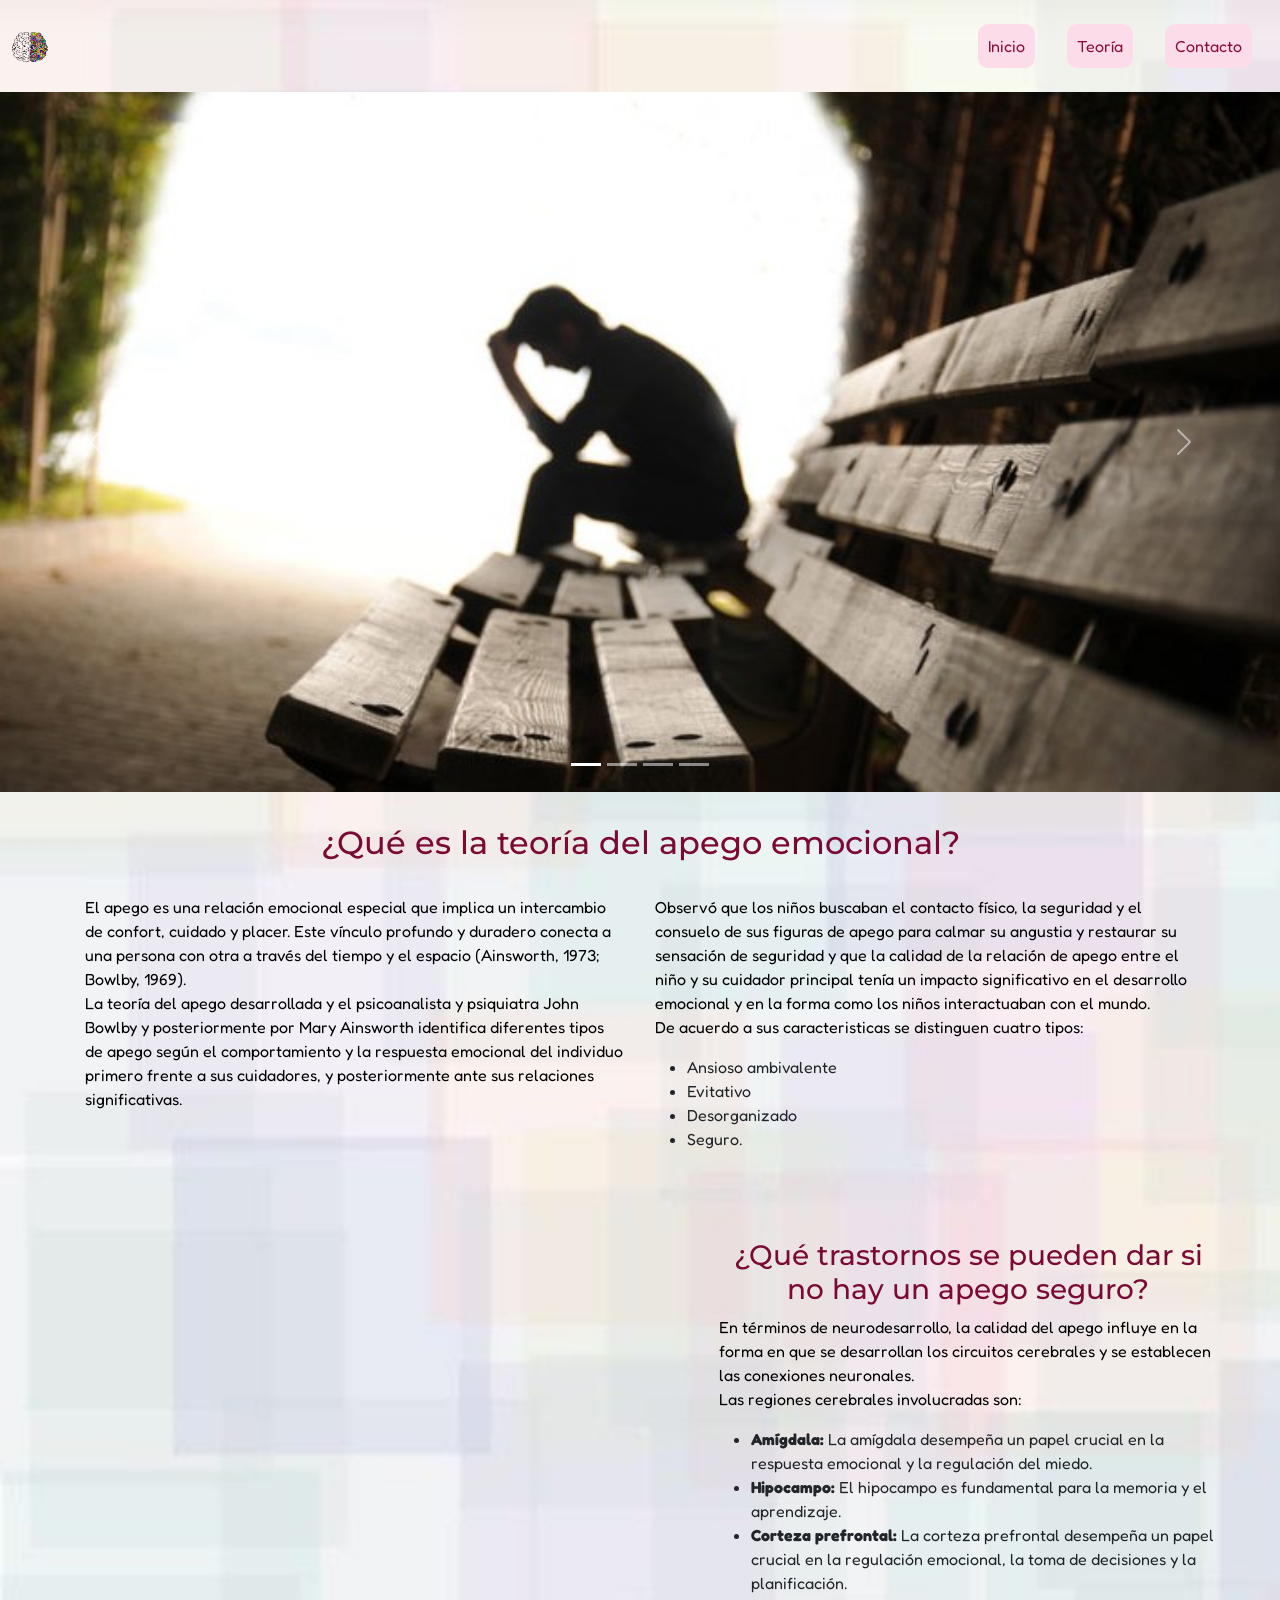
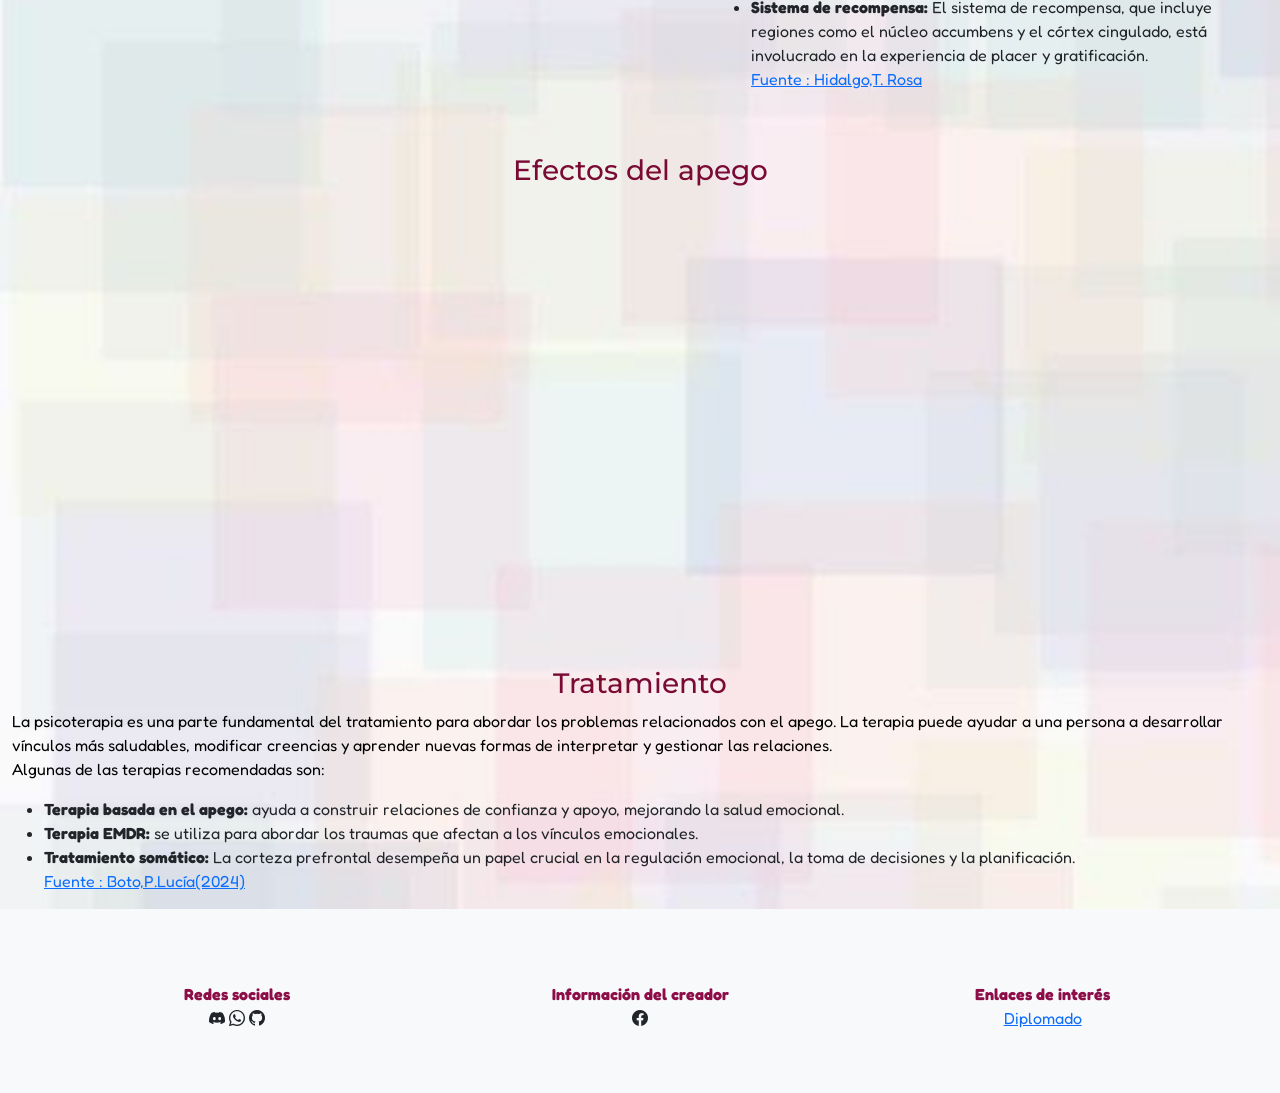
<file: index.html>
<!DOCTYPE html>
<html lang="en">
<head>
    <meta charset="UTF-8">
    <meta name="viewport" content="width=<device-width>, initial-scale=1.0">
    <title>Psicología</title>
    <link href="https://cdn.jsdelivr.net/npm/bootstrap@5.3.3/dist/css/bootstrap.min.css" rel="stylesheet" integrity="sha384-QWTKZyjpPEjISv5WaRU9OFeRpok6YctnYmDr5pNlyT2bRjXh0JMhjY6hW+ALEwIH" crossorigin="anonymous">
    <link rel="stylesheet" href="https://cdn.jsdelivr.net/npm/bootstrap-icons@1.11.3/font/bootstrap-icons.min.css">
    <link rel="stylesheet" href="estilos.css">
  </head>
  


<body>

  <header>

    <!-- Menu-->
    <nav class="navbar navbar-expand-md bg-transparent">
      <div class="container-fluid">
        <a class="navbar-brand" href="#"><img src="./img/brain.png" alt="logo" width="50" height="30"></a>
        <button class="navbar-toggler" type="button" data-bs-toggle="collapse" data-bs-target="#navbarNav" aria-controls="navbarNav" aria-expanded="false" aria-label="Toggle navigation">
          <span class="navbar-toggler-icon"></span>
        </button>
        <div class="collapse navbar-collapse" id="navbarNav">
          
          <ul class="navbar-nav ms-auto">
            <li class="nav-item">
              <a class="nav-link active" aria-current="page" href="./index.html">
                <button class="myButtom"> Inicio</button></a>
            </li>
            <li class="nav-item">
              <a class="nav-link" href="./Teoríayactividad.html"><button class="myButtom"> Teoría </button></a>
            </li>
            <li class="nav-item">
              <a class="nav-link" href="./Contacto.html"><button class="myButtom"> Contacto </button></a>
            </li>
            
          </ul>
  
        </div>
      </div>
    </nav>
  </header>
    <main>
    <section>
     
          
     
      <!-- Carrusel--> 

      <div id="carouselExampleIndicators" class="carousel slide">
        <div class="carousel-indicators">
          <button type="button" data-bs-target="#carouselExampleIndicators" data-bs-slide-to="0" class="active" aria-current="true" aria-label="Slide 1"></button>
          <button type="button" data-bs-target="#carouselExampleIndicators" data-bs-slide-to="1" aria-label="Slide 2"></button>
          <button type="button" data-bs-target="#carouselExampleIndicators" data-bs-slide-to="2" aria-label="Slide 3"></button>
          <button type="button" data-bs-target="#carouselExampleIndicators" data-bs-slide-to="3" aria-label="Slide 4"></button>
        </div>
        <div class="carousel-inner">
          <div class="carousel-item active">
            <img src="./img/imgsp4.jpg" class="d-block w-100" alt="..." style="max-height: 700px;">
          </div>
          <div class="carousel-item">
            <img src="./img/imgsp (1).jpg" class="d-block w-100" alt="..." style="max-height: 700px;">
          </div>
          <div class="carousel-item">
            <img src="./img/imgsp (2).jpg" class="d-block w-100" alt="..." style="max-height: 700px;">
          </div>
          <div class="carousel-item">
            <img src="./img/imgsp (3).jpg" class="d-block w-100" alt="..." style="max-height: 700px;">
          </div>
          
        </div>
        <button class="carousel-control-prev" type="button" data-bs-target="#carouselExampleIndicators" data-bs-slide="prev">
          <span class="carousel-control-prev-icon" aria-hidden="true"></span>
          <span class="visually-hidden">Anterior</span>
        </button>
        <button class="carousel-control-next" type="button" data-bs-target="#carouselExampleIndicators" data-bs-slide="next">
          <span class="carousel-control-next-icon" aria-hidden="true"></span>
          <span class="visually-hidden">Siguiente</span>
        </button>
      </div>
    </section>
    <section>
      <h2 class="myTittle"> ¿Qué es la teoría del apego emocional?</h2>
      <div class="container">
        <div class="row">
          <div class="col">
            <p class="text-start">El apego es una relación emocional especial que implica un intercambio de confort, cuidado y placer. Este vínculo profundo y duradero conecta a una persona con otra a través del tiempo y el espacio (Ainsworth, 1973; Bowlby, 1969). <br> 
              La teoría del apego desarrollada y el psicoanalista y psiquiatra John Bowlby y posteriormente por Mary Ainsworth identifica diferentes tipos de apego según el comportamiento y la respuesta emocional del individuo primero frente a sus cuidadores, y posteriormente ante sus relaciones significativas.<br>
            </p>
          </div>
          <div class="col">
            <p class="text-start">Observó que los niños buscaban el contacto físico, la seguridad y el consuelo de sus figuras de apego para calmar su angustia y restaurar su sensación de seguridad y que la calidad de la relación de apego entre el niño y su cuidador principal tenía un impacto significativo en el desarrollo emocional y en la forma como los niños interactuaban con el mundo.<br>
            De acuerdo a sus caracteristicas se distinguen cuatro tipos: </p>
            <ul>
              <li>Ansioso ambivalente</li>
              <li>Evitativo</li>
              <li>Desorganizado</li>
              <li>Seguro.</li>
            </ul>
          </div>

        </div>  
      </div>
      


    </section>
     <section> 
    <div class="container-fluid">
      <div class="row">
        <div class="col p-lg-5 ms-5">
          <iframe width="560" height="315" src="https://www.youtube.com/embed/fNk15ZDOjxE?si=cULJtbM4erGiEYYI" title="YouTube video player" frameborder="0" allow="accelerometer; autoplay; clipboard-write; encrypted-media; gyroscope; picture-in-picture; web-share" referrerpolicy="strict-origin-when-cross-origin" allowfullscreen></iframe>
          
        </div>
        
        <div class="col me-md-5">
          <h3 class="myTittle"> ¿Qué trastornos se pueden dar si no hay un apego seguro?  </h3> 
          <p class="text-lg-start">En términos de neurodesarrollo, la calidad del apego influye en la forma en que se desarrollan los circuitos cerebrales y se establecen las conexiones neuronales. <br>

            Las regiones cerebrales involucradas son: </p>
          <ul>
            <li><b>Amígdala:</b> La amígdala desempeña un papel crucial en la respuesta emocional y la regulación del miedo. </li>
            <li><b>Hipocampo:</b> El hipocampo es fundamental para la memoria y el aprendizaje.</li>
            <li><b>Corteza prefrontal:</b> La corteza prefrontal desempeña un papel crucial en la regulación emocional, la toma de decisiones y la planificación.</li>
            <li><b>Sistema de recompensa:</b>  El sistema de recompensa, que incluye regiones como el núcleo accumbens y el córtex cingulado, está involucrado en la experiencia de placer y gratificación. <br>
            <a href="https://neuronup.com/neurociencia/neuropsicologia/la-teoria-del-apego-que-es-postulados-aplicaciones-y-trastornos/">  Fuente : Hidalgo,T. Rosa</a> </li>
          </ul>  
          
        </div>
      </div>
    </div>
      

  </section> 

  <section>
    <div class="container-fluid">
      <h3 class="myTittle"> Efectos del apego </h3> 
    <div class="row">
      <div class="col">
        <div class="container-wrapper-genially" style="position: relative; min-height: 400px; max-width: 100%;"><video class="loader-genially" autoplay="autoplay" loop="loop" playsinline="playsInline" muted="muted" style="position: absolute;top: 45%;left: 50%;transform: translate(-50%, -50%);width: 80px;height: 80px;margin-bottom: 10%"><source src="https://static.genially.com/resources/loader-default-rebranding.mp4" type="video/mp4" />Your browser does not support the video tag.</video><div id="659d99f89093810014ec957d" class="genially-embed" style="margin: 0px auto; position: relative; height: auto; width: 100%;"></div></div><script>(function (d) { var js, id = "genially-embed-js", ref = d.getElementsByTagName("script")[0]; if (d.getElementById(id)) { return; } js = d.createElement("script"); js.id = id; js.async = true; js.src = "https://view.genially.com/static/embed/embed.js"; ref.parentNode.insertBefore(js, ref); }(document));</script>
      </div>
    </div> 
     </div> 
    <div class="container-fluid">
      <h3 class="myTittle"> Tratamiento </h3> 
      <p class="text-start">La psicoterapia es una parte fundamental del tratamiento para abordar los problemas relacionados con el apego. La terapia puede ayudar a una persona a desarrollar vínculos más saludables, modificar creencias y aprender nuevas formas de interpretar y gestionar las relaciones.<br>

        Algunas de las terapias recomendadas son:</p>
        <ul>
          <li><b>Terapia basada en el apego: </b> ayuda a construir relaciones de confianza y apoyo, mejorando la salud emocional. </li>
          <li><b>Terapia EMDR:</b> se utiliza para abordar los traumas que afectan a los vínculos emocionales.</li>
          <li><b>Tratamiento somático: </b> La corteza prefrontal desempeña un papel crucial en la regulación emocional, la toma de decisiones y la planificación.</li>
          <a href="https://www.topdoctors.es/diccionario-medico/trastornos-de-apego/">  Fuente : Boto,P.Lucía(2024)</a> </li>
        </ul>  
    </div>
  </section>
      
    </main>
    <footer> 
      <div class="container-fluid bg-light p-5 text-center">
        <div class="row">
          <div class="col"><a href="#" class="text-decoration-none text-reset"><b class="myFooterTitle">Redes sociales </b> <br> <i class="bi bi-discord"></i> <i class="bi bi-whatsapp"></i> <i class="bi bi-github"></i> </a></div>
          <div class="col"><a href="https://www.facebook.com/BogotaInstituteofTecnology/" class="text-decoration-none text-reset"><b class="myFooterTitle">Información del creador </b> <br> <i class="bi bi-facebook"></i></a></div>
          <div class="col"><a href="#" class="text-decoration-none text-reset"><b class="myFooterTitle">Enlaces de interés</b><br> <a href="https://bitinstitute.online"> Diplomado </a>  </a></div>
        </div>
      </div>
    </footer>
      
      <script src="https://cdn.jsdelivr.net/npm/bootstrap@5.3.3/dist/js/bootstrap.bundle.min.js" integrity="sha384-YvpcrYf0tY3lHB60NNkmXc5s9fDVZLESaAA55NDzOxhy9GkcIdslK1eN7N6jIeHz" crossorigin="anonymous"></script>
      <script src="./index.js"></script>
</body>
</html>
</file>
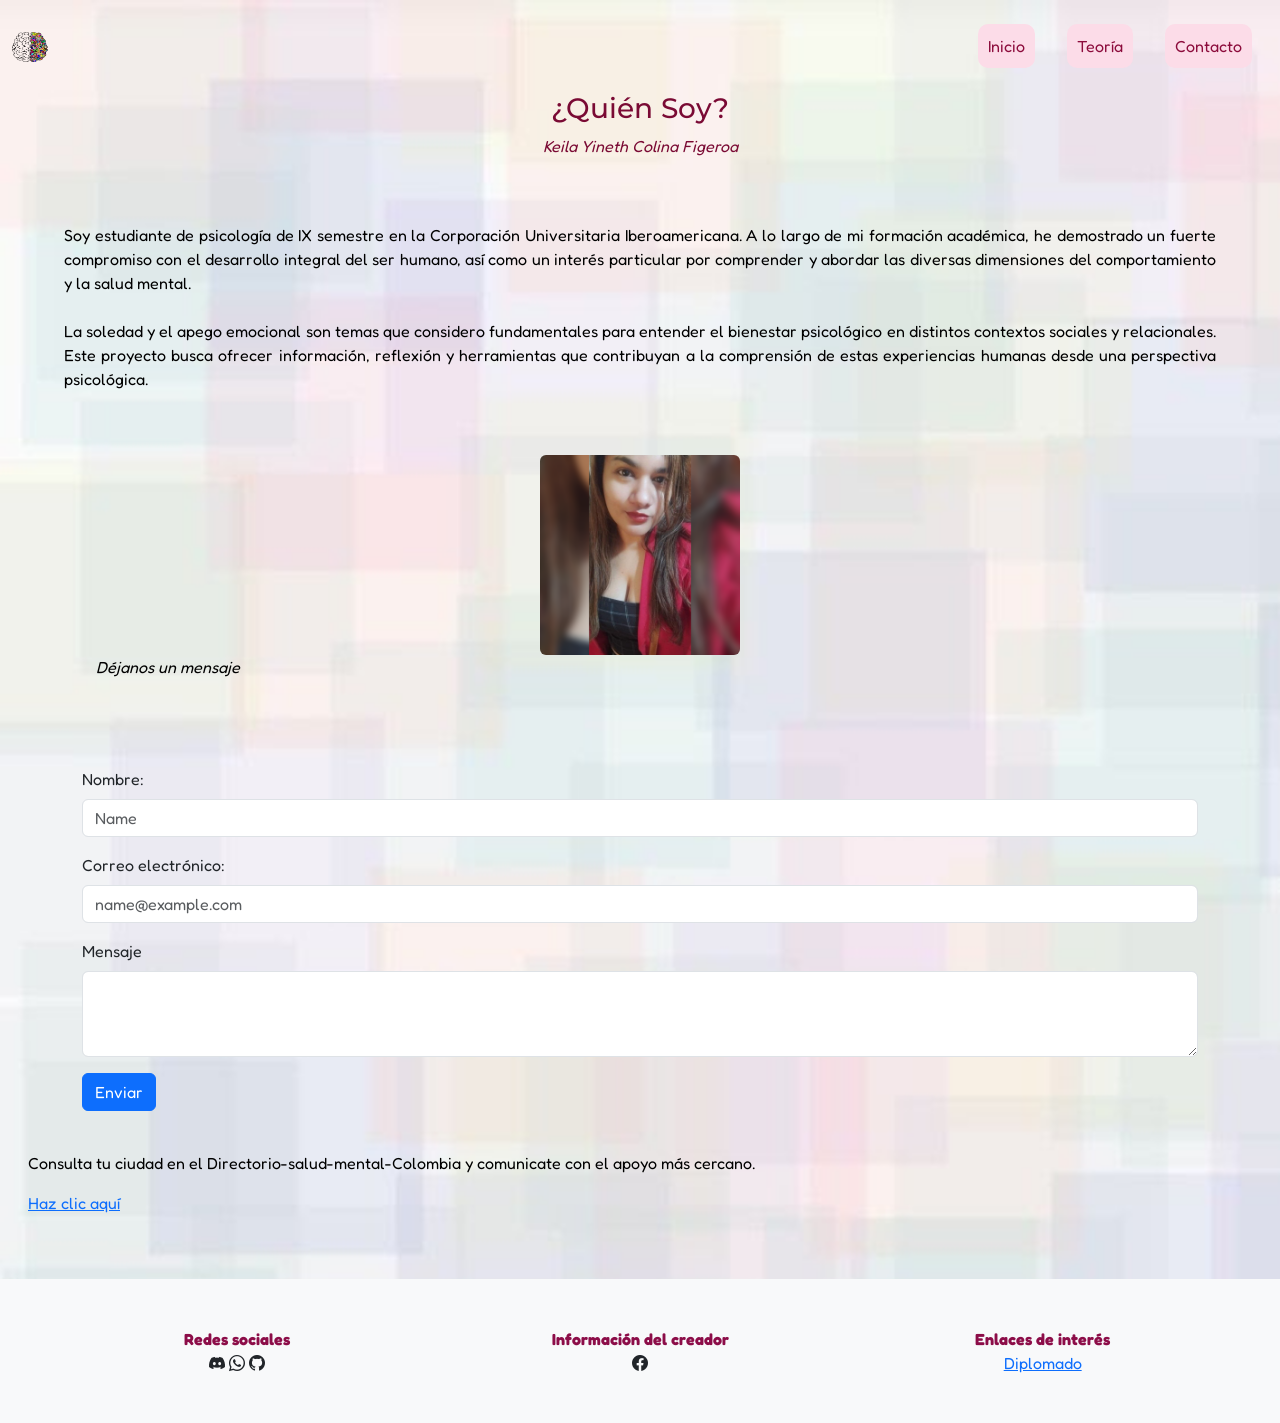
<file: Contacto.html>
<!DOCTYPE html>
<html lang="en">
<head>
    <meta charset="UTF-8">
    <meta name="viewport" content="width=device-width, initial-scale=1.0">
    <title>Página 2</title>
    <link href="https://cdn.jsdelivr.net/npm/bootstrap@5.3.3/dist/css/bootstrap.min.css" rel="stylesheet" integrity="sha384-QWTKZyjpPEjISv5WaRU9OFeRpok6YctnYmDr5pNlyT2bRjXh0JMhjY6hW+ALEwIH" crossorigin="anonymous">
    <link rel="stylesheet" href="https://cdn.jsdelivr.net/npm/bootstrap-icons@1.11.3/font/bootstrap-icons.min.css">
    <link rel="stylesheet" href="contacto.css">
</head>
<body>

  <header>
    <!-- Menu-->
    <nav class="navbar navbar-expand-md bg-transparent">
      <div class="container-fluid">
        <a class="navbar-brand" href="#"><img src="./img/brain.png" alt="logo" width="50" height="30"></a>
        <button class="navbar-toggler" type="button" data-bs-toggle="collapse" data-bs-target="#navbarNav" aria-controls="navbarNav" aria-expanded="false" aria-label="Toggle navigation">
          <span class="navbar-toggler-icon"></span>
        </button>
        <div class="collapse navbar-collapse" id="navbarNav">
          
          <ul class="navbar-nav ms-auto">
            <li class="nav-item">
              <a class="nav-link active" aria-current="page" href="./index.html">
                <button class="myButtom"> Inicio</button></a>
            </li>
            <li class="nav-item">
              <a class="nav-link" href="./Teoríayactividad.html"><button class="myButtom"> Teoría </button></a>
            </li>
            <li class="nav-item">
              <a class="nav-link" href="./Contacto.html"><button class="myButtom">Contacto</button></a>
            </li>
          </ul>
  
        </div>
          
      </div>
    </nav>

  </header>

      
   <main>
    <section>
      <div class="w3-content w3-container w3-padding-64" id="about">
        <h3 class="w3-center">¿Quién Soy?</h3>
        <p class="w3-center"><em>Keila Yineth Colina Figeroa</em></p>
        <p class="m-md-5 p-3">Soy estudiante de psicología de IX semestre en la Corporación Universitaria Iberoamericana. A lo largo de mi formación académica, he demostrado un fuerte compromiso con el desarrollo integral del ser humano, así como un interés particular por comprender y abordar las diversas dimensiones del comportamiento y la salud mental.<br><br>  
          La soledad y el apego emocional son temas que considero fundamentales para entender el bienestar psicológico en distintos contextos sociales y relacionales. Este proyecto busca ofrecer información, reflexión y herramientas que contribuyan a la comprensión de estas experiencias humanas desde una perspectiva psicológica.</p>
        <div class="w3-row">
          <div class="w3-col m6 w3-center w3-padding-large">
            
            <img src="./img/keilafoto.png" class="rounded" alt="Photo of Me" width="200" height="200">
            <p><em><i class="fa fa-user w3-margin-right mx-5 pt-sm-4"></i>Déjanos un mensaje</em></p><br>
          </div>
      
    </section>

    <section>
      <div class="container-lg mt-5 mb-4 ">
      <form>
        <div class="mb-3">
          <label for="exampleFormControlInput1" class="form-label">Nombre:</label>
          <input type="text" class="form-control" placeholder="Name" aria-label="First name">
        </div>
             
        <div class="mb-3">
          <label for="exampleFormControlInput1" class="form-label">Correo electrónico:</label>
          <input type="email" class="form-control" id="exampleFormControlInput1" placeholder="name@example.com">
        </div>
        <div class="mb-3">
          <label for="exampleFormControlTextarea1" class="form-label">Mensaje</label>
          <textarea class="form-control" id="exampleFormControlTextarea1" rows="3"></textarea>
        </div>
        <button id="Enviar" type="submit" class="btn btn-primary">Enviar</button>
      </form>
    </div>
       <div class="container-fluid ms-sm-3 mb-lg-5 py-3"> 
        <p class="text-md-start">Consulta tu ciudad en el Directorio-salud-mental-Colombia y comunicate con el apoyo más cercano.</p>
        <a href="https://www.colpsic.org.co/wp-content/uploads/2021/08/Directorio-salud-mental-Colombia.pdf"> Haz clic aquí</a>
       </div> 
    </section> 
 

   </main>
   

   <footer> 
    <div class="container-fluid bg-light p-5 text-center">
      <div class="row">
        <div class="col"><a href="#" class="text-decoration-none text-reset"><b class="myFooterTitle">Redes sociales </b> <br> <i class="bi bi-discord"></i> <i class="bi bi-whatsapp"></i> <i class="bi bi-github"></i> </a></div>
        <div class="col"><a href="https://www.facebook.com/BogotaInstituteofTecnology/" class="text-decoration-none text-reset"><b class="myFooterTitle">Información del creador </b> <br> <i class="bi bi-facebook"></i></a></div>
        <div class="col"><a href="#" class="text-decoration-none text-reset"><b class="myFooterTitle">Enlaces de interés</b><br> <a href="https://bitinstitute.online"> Diplomado </a>  </a></div>
      </div>
    </div>
  </footer>
    


  <script src="https://cdn.jsdelivr.net/npm/bootstrap@5.3.3/dist/js/bootstrap.bundle.min.js" integrity="sha384-YvpcrYf0tY3lHB60NNkmXc5s9fDVZLESaAA55NDzOxhy9GkcIdslK1eN7N6jIeHz" crossorigin="anonymous"></script>
  <script src="./contacto.js"></script>
     
</body>
</html>
</file>
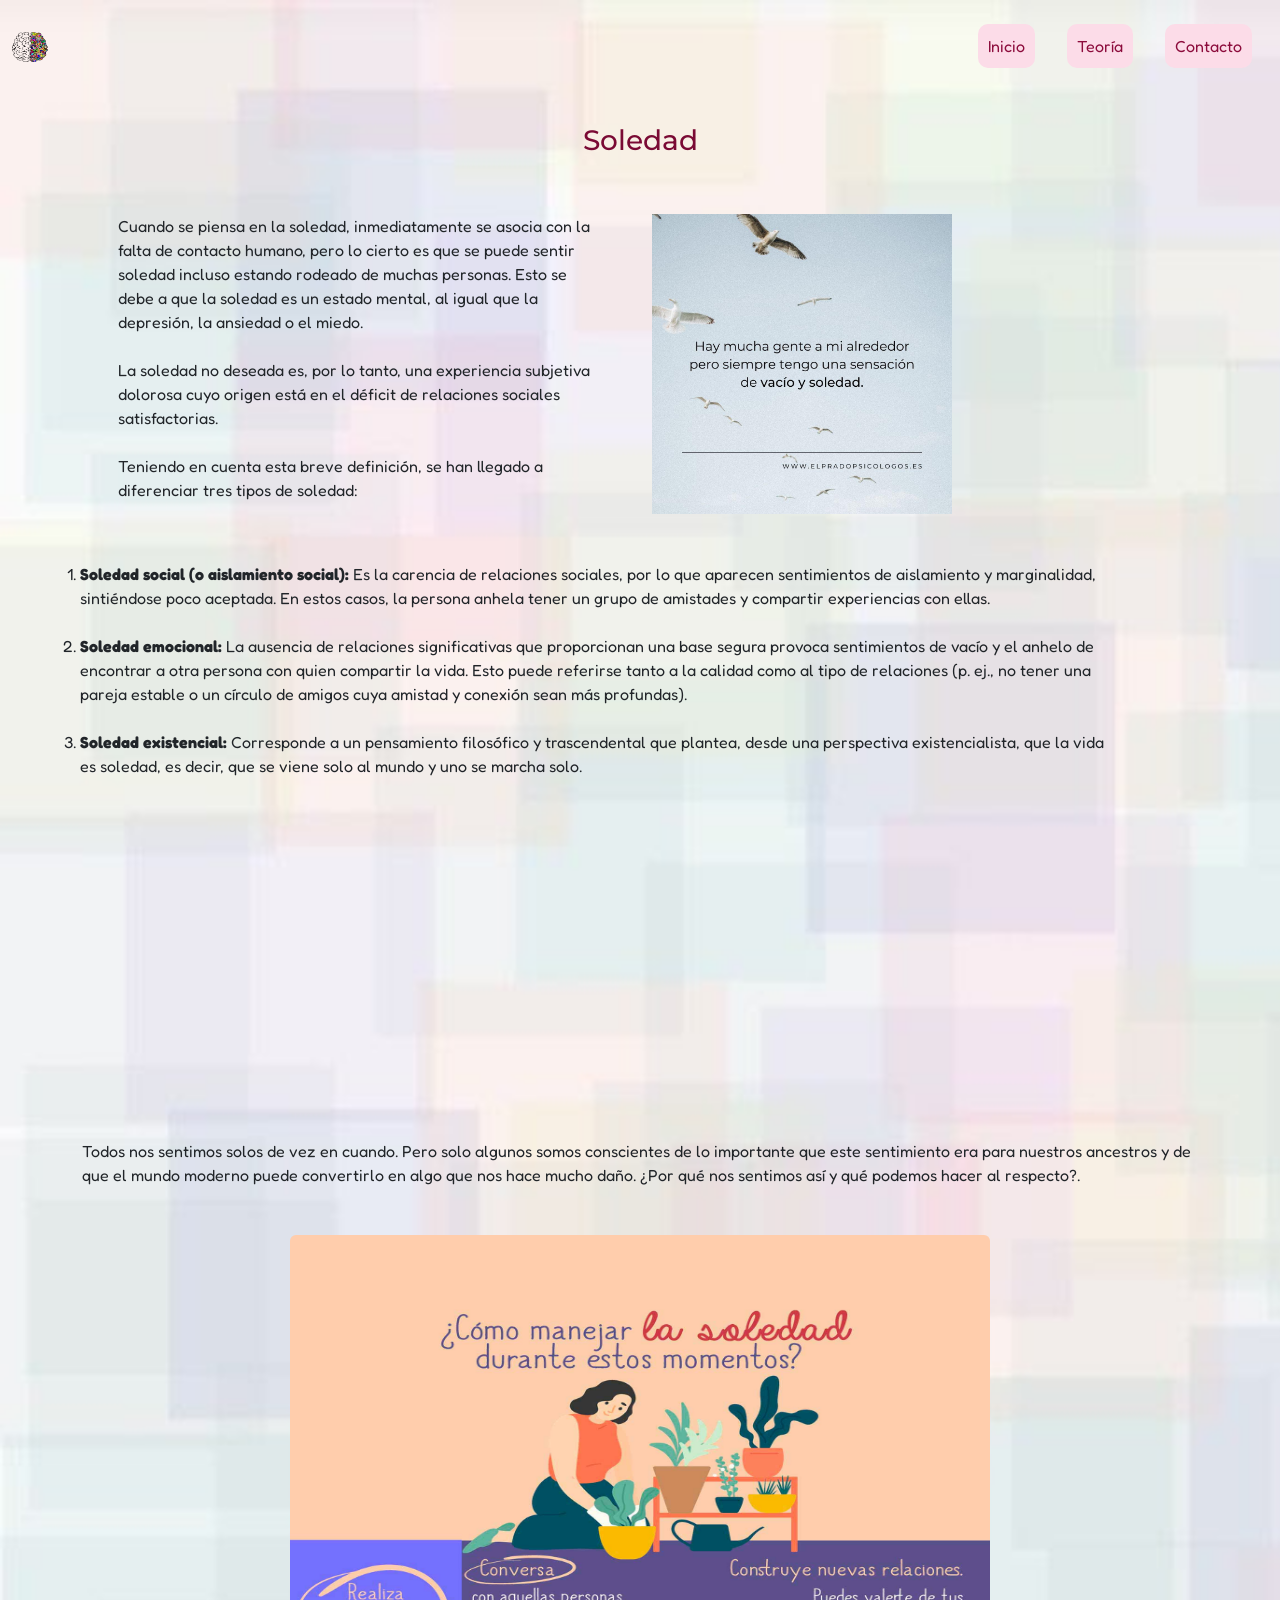
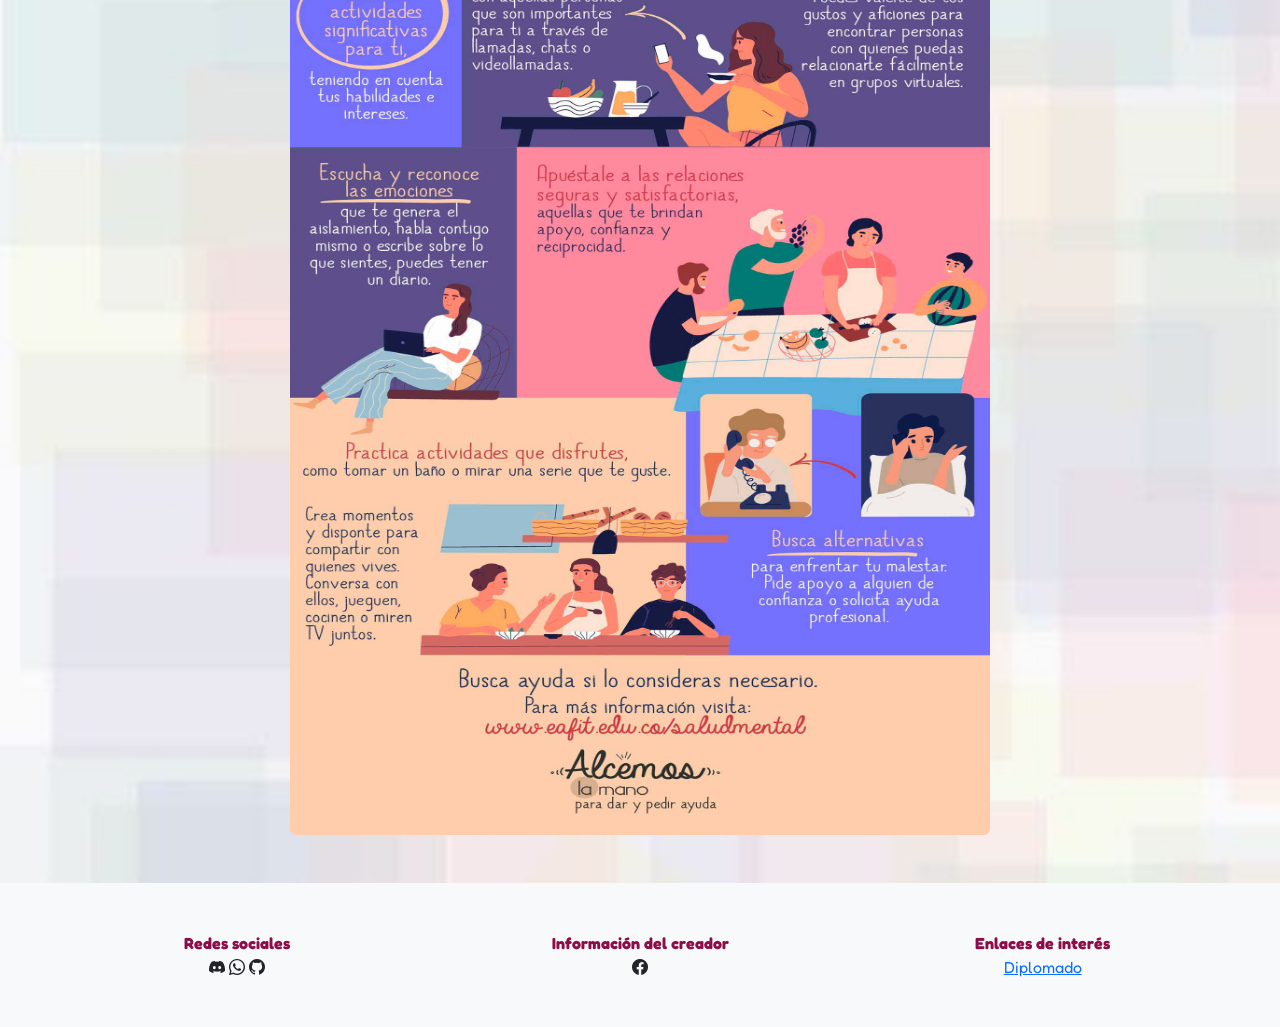
<file: Teoríayactividad.html>
<!DOCTYPE html>
<html lang="en">
<head>
    <meta charset="UTF-8">
    <meta name="viewport" content="width=device-width, initial-scale=1.0">
    <title>Teoríayactividad</title>
    <link href="https://cdn.jsdelivr.net/npm/bootstrap@5.3.3/dist/css/bootstrap.min.css" rel="stylesheet" integrity="sha384-QWTKZyjpPEjISv5WaRU9OFeRpok6YctnYmDr5pNlyT2bRjXh0JMhjY6hW+ALEwIH" crossorigin="anonymous">
    <link rel="stylesheet" href="https://cdn.jsdelivr.net/npm/bootstrap-icons@1.11.3/font/bootstrap-icons.min.css">
    <link rel="stylesheet" href="Teoríayactividad.css">
</head>
<body>
    <header>
        <!-- Menu-->
    <nav class="navbar navbar-expand-md bg-transparent">
        <div class="container-fluid">
          <a class="navbar-brand" href="#"><img src="./img/brain.png" alt="logo" width="50" height="30"></a>
          <button class="navbar-toggler" type="button" data-bs-toggle="collapse" data-bs-target="#navbarNav" aria-controls="navbarNav" aria-expanded="false" aria-label="Toggle navigation">
            <span class="navbar-toggler-icon"></span>
          </button>
          <div class="collapse navbar-collapse" id="navbarNav">
            
            <ul class="navbar-nav ms-auto">
              <li class="nav-item">
                <a class="nav-link active" aria-current="page" href="./index.html">
                  <button class="myButtom"> Inicio</button></a>
              </li>
              <li class="nav-item">
                <a class="nav-link" href="./Teoríayactividad.html"><button class="myButtom"> Teoría </button></a>
              </li>
              <li class="nav-item">
                <a class="nav-link" href="./Contacto.html"><button class="myButtom"> Contacto </button></a>
              </li>
              
            </ul>
    
          </div>
        </div>
      </nav>
    </header>
    <section>
        <h3 class="myTittle"> Soledad </h3>    
        <div class="container mt-1">
          <div class="row">
              
              <div class="col-6  p-5 text-start">
                Cuando se piensa en la soledad, inmediatamente se asocia con la falta de contacto humano, pero lo cierto es que se puede sentir soledad incluso estando rodeado de muchas personas. Esto se debe a que la soledad es un estado mental, al igual que la depresión, la ansiedad o el miedo. <br><br>
                La soledad no deseada es, por lo tanto, una experiencia subjetiva dolorosa cuyo origen está en el déficit de relaciones sociales satisfactorias.<br><br>
                Teniendo en cuenta esta breve definición, se han llegado a diferenciar tres tipos de soledad:<br>
              </div>
  
              <div class="col-6  py-5">
                 <img src="./img/fs.jpg" class="img-fluid" alt="frasesoledad" width="300px" height="300px">
              </div>
  
          </div>
      </div> 
    </section>
    <section>
      <div class="container-fluid"></div>
      <div class="col-10 ms-5">  
      <ol>
        <li><b>Soledad social (o aislamiento social): </b>Es la carencia de relaciones sociales, por lo que aparecen sentimientos de aislamiento y marginalidad, sintiéndose poco aceptada. En estos casos, la persona anhela tener un grupo de amistades y compartir experiencias con ellas.</li><br>
        <li><b>Soledad emocional:  </b> La ausencia de relaciones significativas que proporcionan una base segura provoca sentimientos de vacío y el anhelo de encontrar a otra persona con quien compartir la vida. Esto puede referirse tanto a la calidad como al tipo de relaciones (p. ej., no tener una pareja estable o un círculo de amigos cuya amistad y conexión sean más profundas).  </li><br>
        <li><b>Soledad existencial:   </b> Corresponde a un pensamiento filosófico y trascendental que plantea, desde una perspectiva existencialista, que la vida es soledad, es decir, que se viene solo al mundo y uno se marcha solo. </li><br>
      </ol> 
      </div>
      </div>
      </section>
      <div class="container mt-lg-1">
      <div class="col align-content-between">
      <iframe width="560" height="315" src="https://www.youtube.com/embed/yT01CAWDtGM?si=kVbSLkLq8eiDXqjo" title="YouTube video player" frameborder="0" allow="accelerometer; autoplay; clipboard-write; encrypted-media; gyroscope; picture-in-picture; web-share" referrerpolicy="strict-origin-when-cross-origin" allowfullscreen></iframe>
       </div>
       <div class="col">
        Todos nos sentimos solos de vez en cuando. Pero solo algunos somos conscientes de lo importante que este sentimiento era para nuestros ancestros y de que el mundo moderno puede convertirlo en algo que nos hace mucho daño. ¿Por qué nos sentimos así y qué podemos hacer al respecto?.
    </div> 
    </div>
    </section>
    <section>
      <div class="container-fluid py-lg-5">
      <img src="./img/soledad.jpg" class="rounded mx-auto d-block" width="700px" height="1200px">
    </div>
    </section>
    
    <footer> 
        <div class="container-fluid bg-light p-5 text-center">
          <div class="row">
            <div class="col"><a href="#" class="text-decoration-none text-reset"><b class="myFooterTitle">Redes sociales </b> <br> <i class="bi bi-discord"></i> <i class="bi bi-whatsapp"></i> <i class="bi bi-github"></i></a></div>
            <div class="col"><a href="https://www.facebook.com/BogotaInstituteofTecnology/" class="text-decoration-none text-reset"><b class="myFooterTitle">Información del creador </b> <br> <i class="bi bi-facebook"></i></a></div>
            <div class="col"><a href="#" class="text-decoration-none text-reset"><b class="myFooterTitle">Enlaces de interés</b><br> <a href="https://bitinstitute.online"> Diplomado </a>  </a></div>
          </div>
        </div>
      </footer>
    
 <script src="https://cdn.jsdelivr.net/npm/bootstrap@5.3.3/dist/js/bootstrap.bundle.min.js" integrity="sha384-YvpcrYf0tY3lHB60NNkmXc5s9fDVZLESaAA55NDzOxhy9GkcIdslK1eN7N6jIeHz" crossorigin="anonymous"></script>
   

</body>
</html>
</file>
<file: estilos.css>
@import url('https://fonts.googleapis.com/css2?family=Fredoka:wght@300..700&family=Montserrat:ital,wght@0,100..900;1,100..900&family=Roboto:ital,wght@0,100..900;1,100..900&display=swap');
body{
    background-image: url('./img/background-4.jpg');
    background-size: cover;
    background-repeat: no-repeat;
}



.myButtom{
    background-color:#fcdce8;
    padding: 10px;
    border-radius:  10px;
    color:#8c0c3c;
    margin:8px;
    border:none;
    transition: all 0.2s ease-in-out;

}

.myButtom:hover{
    background-color:#7a0a34;
    color: #fcdce8;
}




p {
    text-align: center;
    color: black;
    font-size: 1rem;
  }

* {
    
    font-family: "Fredoka", sans-serif;
    font-optical-sizing: auto;
    }

.myTittle{
    font-family: "Montserrat", sans-serif;
    font-optical-sizing: auto;
    text-align: center;
    color: #7a0a34;
    margin-top: 2rem;
}

.col{
    margin-top: 10px;
    padding: 15px;
}
   
.myFooterTitle{
    
    color:#8C0D48;
    font-family: "Fredoka", sans-serif;
    font-optical-sizing: auto;
}
</file>
<file: contacto.css>
@import url('https://fonts.googleapis.com/css2?family=Fredoka:wght@300..700&family=Montserrat:ital,wght@0,100..900;1,100..900&family=Roboto:ital,wght@0,100..900;1,100..900&display=swap');
body{
    background-image: url('./img/background-4.jpg');
    background-size: cover;
    background-repeat: no-repeat;
}

* {
   
    font-family: "Fredoka", sans-serif;
    font-optical-sizing: auto;
    }

 
  
.myButtom{
    background-color:#fcdce8;
    padding: 10px;
    border-radius:  10px;
    color:#8c0c3c;
    margin:8px;
    border:none;
    transition: all 0.2s ease-in-out;

}

.myButtom:hover{
    background-color:#7a0a34;
    color: #fcdce8;
}

.myFooterTitle{
    
    color:#8C0D48;
    font-family: "Fredoka", sans-serif;
    font-optical-sizing: auto;
}

.w3-center{
    font-family: "Montserrat", sans-serif;
    font-optical-sizing: auto;
    text-align: center;
    color: #7a0a34;
}


p{
    text-align: justify;
    color: black;
    font-size: 1rem;
}
</file>
<file: Teoríayactividad.css>
@import url('https://fonts.googleapis.com/css2?family=Fredoka:wght@300..700&family=Montserrat:ital,wght@0,100..900;1,100..900&family=Roboto:ital,wght@0,100..900;1,100..900&display=swap');
body{
    background-image: url('./img/background-4.jpg');
    background-size: cover;
    background-repeat: no-repeat;
}

* {
   
    font-family: "Fredoka", sans-serif;
    font-optical-sizing: auto;
    }

    
.myButtom{
    background-color:#fcdce8;
    padding: 10px;
    border-radius:  10px;
    color:#8c0c3c;
    margin:8px;
    border:none;
    transition: all 0.2s ease-in-out;

}

.myButtom:hover{
    background-color:#7a0a34;
    color: #fcdce8;
}

.myFooterTitle{
    
    color:#8C0D48;
    font-family: "Fredoka", sans-serif;
    font-optical-sizing: auto;
}

.myTittle{
    font-family: "Montserrat", sans-serif;
    font-optical-sizing: auto;
    text-align: center;
    color: #7a0a34;
    margin-top: 2rem;
}
</file>
